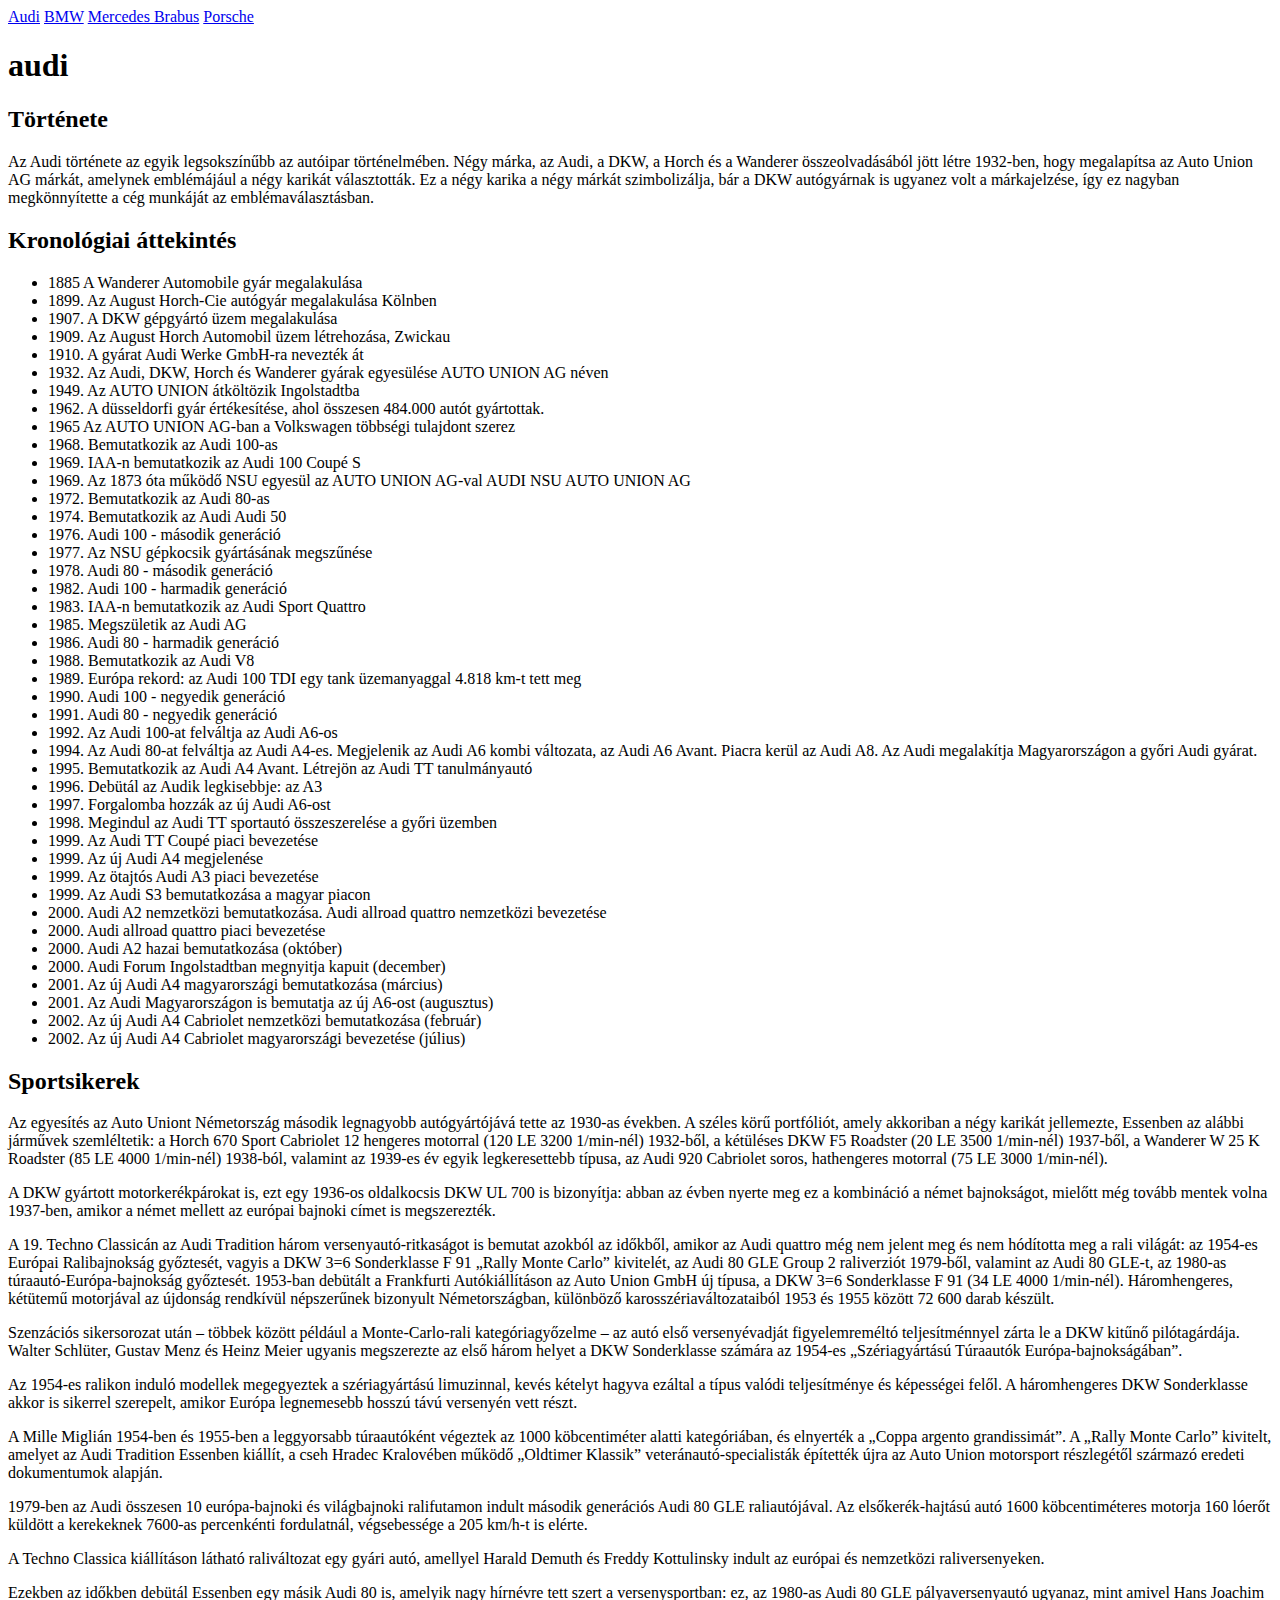
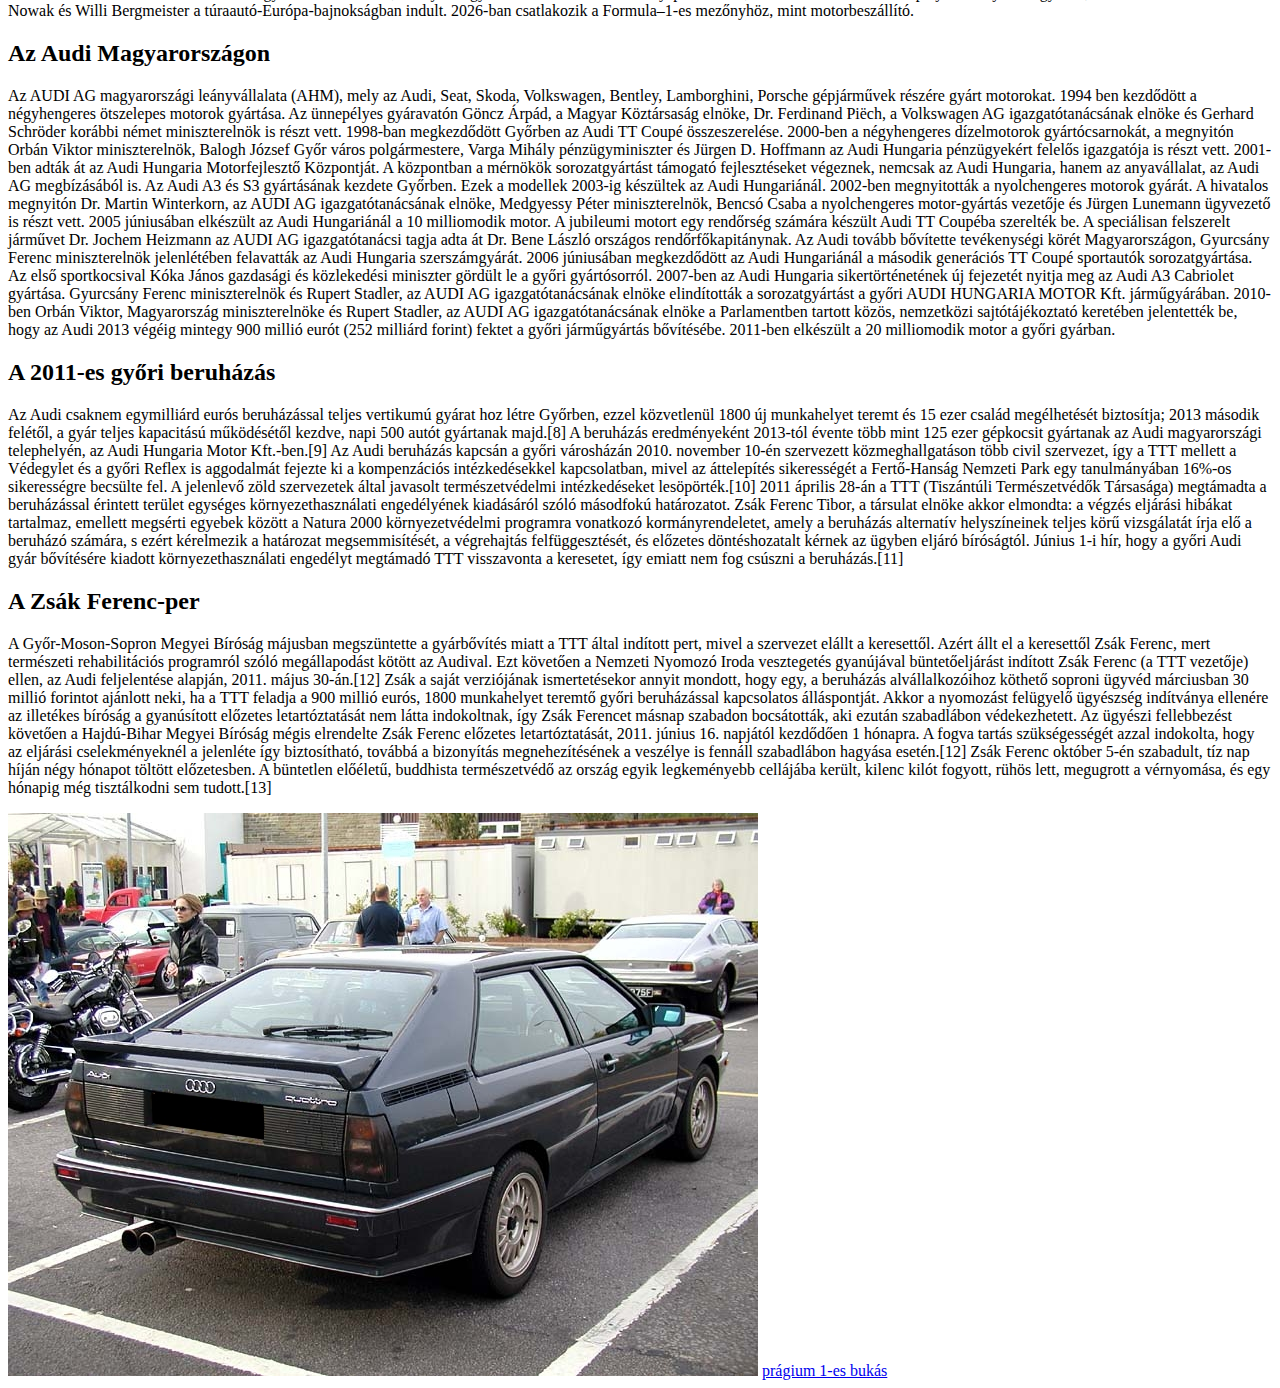
<file: index.html>
<!DOCTYPE html>
<html lang="hu">
  <head>
    <meta name="keywords" content="audi" />
    <meta name="description" content="cigany" />
    <meta charset="UTF-8" />
    <meta name="viewport" content="width=device-width, initial-scale=1.0" />
    <title>Gypsies</title>
  </head>
  <body>
    <a href="index.html" class="button">Audi</a>
    <a href="bmw.html" class="button">BMW</a>
    <a href="mercedes-brabus.html" class="button">Mercedes Brabus</a>
    <a href="porsche.html" class="button">Porsche</a>
    <h1>audi</h1>
    <h2>Története</h2>
    <p>
      Az Audi története az egyik legsokszínűbb az autóipar történelmében. Négy
      márka, az Audi, a DKW, a Horch és a Wanderer összeolvadásából jött létre
      1932-ben, hogy megalapítsa az Auto Union AG márkát, amelynek emblémájául a
      négy karikát választották. Ez a négy karika a négy márkát szimbolizálja,
      bár a DKW autógyárnak is ugyanez volt a márkajelzése, így ez nagyban
      megkönnyítette a cég munkáját az emblémaválasztásban.
    </p>
    <h2>Kronológiai áttekintés</h2>
    <ul>
      <li>1885 A Wanderer Automobile gyár megalakulása</li>
      <li>1899. Az August Horch-Cie autógyár megalakulása Kölnben</li>
      <li>1907. A DKW gépgyártó üzem megalakulása</li>
      <li>1909. Az August Horch Automobil üzem létrehozása, Zwickau</li>
      <li>1910. A gyárat Audi Werke GmbH-ra nevezték át</li>
      <li>
        1932. Az Audi, DKW, Horch és Wanderer gyárak egyesülése AUTO UNION AG
        néven
      </li>
      <li>1949. Az AUTO UNION átköltözik Ingolstadtba</li>
      <li>
        1962. A düsseldorfi gyár értékesítése, ahol összesen 484.000 autót
        gyártottak.
      </li>
      <li>1965 Az AUTO UNION AG-ban a Volkswagen többségi tulajdont szerez</li>
      <li>1968. Bemutatkozik az Audi 100-as</li>
      <li>1969. IAA-n bemutatkozik az Audi 100 Coupé S</li>
      <li>
        1969. Az 1873 óta működő NSU egyesül az AUTO UNION AG-val AUDI NSU AUTO
        UNION AG
      </li>
      <li>1972. Bemutatkozik az Audi 80-as</li>
      <li>1974. Bemutatkozik az Audi Audi 50</li>
      <li>1976. Audi 100 - második generáció</li>
      <li>1977. Az NSU gépkocsik gyártásának megszűnése</li>
      <li>1978. Audi 80 - második generáció</li>
      <li>1982. Audi 100 - harmadik generáció</li>
      <li>1983. IAA-n bemutatkozik az Audi Sport Quattro</li>
      <li>1985. Megszületik az Audi AG</li>
      <li>1986. Audi 80 - harmadik generáció</li>
      <li>1988. Bemutatkozik az Audi V8</li>
      <li>
        1989. Európa rekord: az Audi 100 TDI egy tank üzemanyaggal 4.818 km-t
        tett meg
      </li>
      <li>1990. Audi 100 - negyedik generáció</li>
      <li>1991. Audi 80 - negyedik generáció</li>
      <li>1992. Az Audi 100-at felváltja az Audi A6-os</li>
      <li>
        1994. Az Audi 80-at felváltja az Audi A4-es. Megjelenik az Audi A6 kombi
        változata, az Audi A6 Avant. Piacra kerül az Audi A8. Az Audi
        megalakítja Magyarországon a győri Audi gyárat.
      </li>
      <li>
        1995. Bemutatkozik az Audi A4 Avant. Létrejön az Audi TT tanulmányautó
      </li>
      <li>1996. Debütál az Audik legkisebbje: az A3</li>
      <li>1997. Forgalomba hozzák az új Audi A6-ost</li>
      <li>
        1998. Megindul az Audi TT sportautó összeszerelése a győri üzemben
      </li>
      <li>1999. Az Audi TT Coupé piaci bevezetése</li>
      <li>1999. Az új Audi A4 megjelenése</li>
      <li>1999. Az ötajtós Audi A3 piaci bevezetése</li>
      <li>1999. Az Audi S3 bemutatkozása a magyar piacon</li>
      <li>
        2000. Audi A2 nemzetközi bemutatkozása. Audi allroad quattro nemzetközi
        bevezetése
      </li>
      <li>2000. Audi allroad quattro piaci bevezetése</li>
      <li>2000. Audi A2 hazai bemutatkozása (október)</li>
      <li>2000. Audi Forum Ingolstadtban megnyitja kapuit (december)</li>
      <li>2001. Az új Audi A4 magyarországi bemutatkozása (március)</li>
      <li>
        2001. Az Audi Magyarországon is bemutatja az új A6-ost (augusztus)
      </li>
      <li>2002. Az új Audi A4 Cabriolet nemzetközi bemutatkozása (február)</li>
      <li>2002. Az új Audi A4 Cabriolet magyarországi bevezetése (július)</li>
    </ul>
    <h2>Sportsikerek</h2>
    <p>
      Az egyesítés az Auto Uniont Németország második legnagyobb autógyártójává
      tette az 1930-as években. A széles körű portfóliót, amely akkoriban a négy
      karikát jellemezte, Essenben az alábbi járművek szemléltetik: a Horch 670
      Sport Cabriolet 12 hengeres motorral (120 LE 3200 1/min-nél) 1932-ből, a
      kétüléses DKW F5 Roadster (20 LE 3500 1/min-nél) 1937-ből, a Wanderer W 25
      K Roadster (85 LE 4000 1/min-nél) 1938-ból, valamint az 1939-es év egyik
      legkeresettebb típusa, az Audi 920 Cabriolet soros, hathengeres motorral
      (75 LE 3000 1/min-nél).
    </p>
    <p>
      A DKW gyártott motorkerékpárokat is, ezt egy 1936-os oldalkocsis DKW UL
      700 is bizonyítja: abban az évben nyerte meg ez a kombináció a német
      bajnokságot, mielőtt még tovább mentek volna 1937-ben, amikor a német
      mellett az európai bajnoki címet is megszerezték.
    </p>
    <p>
      A 19. Techno Classicán az Audi Tradition három versenyautó-ritkaságot is
      bemutat azokból az időkből, amikor az Audi quattro még nem jelent meg és
      nem hódította meg a rali világát: az 1954-es Európai Ralibajnokság
      győztesét, vagyis a DKW 3=6 Sonderklasse F 91 „Rally Monte Carlo”
      kivitelét, az Audi 80 GLE Group 2 raliverziót 1979-ből, valamint az Audi
      80 GLE-t, az 1980-as túraautó-Európa-bajnokság győztesét. 1953-ban
      debütált a Frankfurti Autókiállításon az Auto Union GmbH új típusa, a DKW
      3=6 Sonderklasse F 91 (34 LE 4000 1/min-nél). Háromhengeres, kétütemű
      motorjával az újdonság rendkívül népszerűnek bizonyult Németországban,
      különböző karosszériaváltozataiból 1953 és 1955 között 72 600 darab
      készült.
    </p>
    <p>
      Szenzációs sikersorozat után – többek között például a Monte-Carlo-rali
      kategóriagyőzelme – az autó első versenyévadját figyelemreméltó
      teljesítménnyel zárta le a DKW kitűnő pilótagárdája. Walter Schlüter,
      Gustav Menz és Heinz Meier ugyanis megszerezte az első három helyet a DKW
      Sonderklasse számára az 1954-es „Szériagyártású Túraautók
      Európa-bajnokságában”.
    </p>
    <p>
      Az 1954-es ralikon induló modellek megegyeztek a szériagyártású
      limuzinnal, kevés kételyt hagyva ezáltal a típus valódi teljesítménye és
      képességei felől. A háromhengeres DKW Sonderklasse akkor is sikerrel
      szerepelt, amikor Európa legnemesebb hosszú távú versenyén vett részt.
    </p>
    <p>
      A Mille Miglián 1954-ben és 1955-ben a leggyorsabb túraautóként végeztek
      az 1000 köbcentiméter alatti kategóriában, és elnyerték a „Coppa argento
      grandissimát”. A „Rally Monte Carlo” kivitelt, amelyet az Audi Tradition
      Essenben kiállít, a cseh Hradec Kralovében működő „Oldtimer Klassik”
      veteránautó-specialisták építették újra az Auto Union motorsport
      részlegétől származó eredeti dokumentumok alapján.
    </p>
    <p>
      1979-ben az Audi összesen 10 európa-bajnoki és világbajnoki ralifutamon
      indult második generációs Audi 80 GLE raliautójával. Az elsőkerék-hajtású
      autó 1600 köbcentiméteres motorja 160 lóerőt küldött a kerekeknek 7600-as
      percenkénti fordulatnál, végsebessége a 205 km/h-t is elérte.
    </p>
    <p>
      A Techno Classica kiállításon látható raliváltozat egy gyári autó,
      amellyel Harald Demuth és Freddy Kottulinsky indult az európai és
      nemzetközi raliversenyeken.
    </p>
    <p>
      Ezekben az időkben debütál Essenben egy másik Audi 80 is, amelyik nagy
      hírnévre tett szert a versenysportban: ez, az 1980-as Audi 80 GLE
      pályaversenyautó ugyanaz, mint amivel Hans Joachim Nowak és Willi
      Bergmeister a túraautó-Európa-bajnokságban indult. 2026-ban csatlakozik a
      Formula–1-es mezőnyhöz, mint motorbeszállító.
    </p>
    <h2>Az Audi Magyarországon</h2>
    <p>
      Az AUDI AG magyarországi leányvállalata (AHM), mely az Audi, Seat, Skoda,
      Volkswagen, Bentley, Lamborghini, Porsche gépjárművek részére gyárt
      motorokat. 1994 ben kezdődött a négyhengeres ötszelepes motorok gyártása.
      Az ünnepélyes gyáravatón Göncz Árpád, a Magyar Köztársaság elnöke, Dr.
      Ferdinand Piëch, a Volkswagen AG igazgatótanácsának elnöke és Gerhard
      Schröder korábbi német miniszterelnök is részt vett. 1998-ban megkezdődött
      Győrben az Audi TT Coupé összeszerelése. 2000-ben a négyhengeres
      dízelmotorok gyártócsarnokát, a megnyitón Orbán Viktor miniszterelnök,
      Balogh József Győr város polgármestere, Varga Mihály pénzügyminiszter és
      Jürgen D. Hoffmann az Audi Hungaria pénzügyekért felelős igazgatója is
      részt vett. 2001-ben adták át az Audi Hungaria Motorfejlesztő Központját.
      A központban a mérnökök sorozatgyártást támogató fejlesztéseket végeznek,
      nemcsak az Audi Hungaria, hanem az anyavállalat, az Audi AG megbízásából
      is. Az Audi A3 és S3 gyártásának kezdete Győrben. Ezek a modellek 2003-ig
      készültek az Audi Hungariánál. 2002-ben megnyitották a nyolchengeres
      motorok gyárát. A hivatalos megnyitón Dr. Martin Winterkorn, az AUDI AG
      igazgatótanácsának elnöke, Medgyessy Péter miniszterelnök, Bencsó Csaba a
      nyolchengeres motor-gyártás vezetője és Jürgen Lunemann ügyvezető is részt
      vett. 2005 júniusában elkészült az Audi Hungariánál a 10 milliomodik
      motor. A jubileumi motort egy rendőrség számára készült Audi TT Coupéba
      szerelték be. A speciálisan felszerelt járművet Dr. Jochem Heizmann az
      AUDI AG igazgatótanácsi tagja adta át Dr. Bene László országos
      rendőrfőkapitánynak. Az Audi tovább bővítette tevékenységi körét
      Magyarországon, Gyurcsány Ferenc miniszterelnök jelenlétében felavatták az
      Audi Hungaria szerszámgyárát. 2006 júniusában megkezdődött az Audi
      Hungariánál a második generációs TT Coupé sportautók sorozatgyártása. Az
      első sportkocsival Kóka János gazdasági és közlekedési miniszter gördült
      le a győri gyártósorról. 2007-ben az Audi Hungaria sikertörténetének új
      fejezetét nyitja meg az Audi A3 Cabriolet gyártása. Gyurcsány Ferenc
      miniszterelnök és Rupert Stadler, az AUDI AG igazgatótanácsának elnöke
      elindították a sorozatgyártást a győri AUDI HUNGARIA MOTOR Kft.
      járműgyárában. 2010-ben Orbán Viktor, Magyarország miniszterelnöke és
      Rupert Stadler, az AUDI AG igazgatótanácsának elnöke a Parlamentben
      tartott közös, nemzetközi sajtótájékoztató keretében jelentették be, hogy
      az Audi 2013 végéig mintegy 900 millió eurót (252 milliárd forint) fektet
      a győri járműgyártás bővítésébe. 2011-ben elkészült a 20 milliomodik motor
      a győri gyárban.
    </p>
    <h2>A 2011-es győri beruházás</h2>
    <p>
      Az Audi csaknem egymilliárd eurós beruházással teljes vertikumú gyárat hoz
      létre Győrben, ezzel közvetlenül 1800 új munkahelyet teremt és 15 ezer
      család megélhetését biztosítja; 2013 második felétől, a gyár teljes
      kapacitású működésétől kezdve, napi 500 autót gyártanak majd.[8] A
      beruházás eredményeként 2013-tól évente több mint 125 ezer gépkocsit
      gyártanak az Audi magyarországi telephelyén, az Audi Hungaria Motor
      Kft.-ben.[9] Az Audi beruházás kapcsán a győri városházán 2010. november
      10-én szervezett közmeghallgatáson több civil szervezet, így a TTT mellett
      a Védegylet és a győri Reflex is aggodalmát fejezte ki a kompenzációs
      intézkedésekkel kapcsolatban, mivel az áttelepítés sikerességét a
      Fertő-Hanság Nemzeti Park egy tanulmányában 16%-os sikerességre becsülte
      fel. A jelenlevő zöld szervezetek által javasolt természetvédelmi
      intézkedéseket lesöpörték.[10] 2011 április 28-án a TTT (Tiszántúli
      Természetvédők Társasága) megtámadta a beruházással érintett terület
      egységes környezethasználati engedélyének kiadásáról szóló másodfokú
      határozatot. Zsák Ferenc Tibor, a társulat elnöke akkor elmondta: a végzés
      eljárási hibákat tartalmaz, emellett megsérti egyebek között a Natura 2000
      környezetvédelmi programra vonatkozó kormányrendeletet, amely a beruházás
      alternatív helyszíneinek teljes körű vizsgálatát írja elő a beruházó
      számára, s ezért kérelmezik a határozat megsemmisítését, a végrehajtás
      felfüggesztését, és előzetes döntéshozatalt kérnek az ügyben eljáró
      bíróságtól. Június 1-i hír, hogy a győri Audi gyár bővítésére kiadott
      környezethasználati engedélyt megtámadó TTT visszavonta a keresetet, így
      emiatt nem fog csúszni a beruházás.[11]
    </p>
    <h2>A Zsák Ferenc-per</h2>
    <p>
      A Győr-Moson-Sopron Megyei Bíróság májusban megszüntette a gyárbővítés
      miatt a TTT által indított pert, mivel a szervezet elállt a keresettől.
      Azért állt el a keresettől Zsák Ferenc, mert természeti rehabilitációs
      programról szóló megállapodást kötött az Audival. Ezt követően a Nemzeti
      Nyomozó Iroda vesztegetés gyanújával büntetőeljárást indított Zsák Ferenc
      (a TTT vezetője) ellen, az Audi feljelentése alapján, 2011. május
      30-án.[12] Zsák a saját verziójának ismertetésekor annyit mondott, hogy
      egy, a beruházás alvállalkozóihoz köthető soproni ügyvéd márciusban 30
      millió forintot ajánlott neki, ha a TTT feladja a 900 millió eurós, 1800
      munkahelyet teremtő győri beruházással kapcsolatos álláspontját. Akkor a
      nyomozást felügyelő ügyészség indítványa ellenére az illetékes bíróság a
      gyanúsított előzetes letartóztatását nem látta indokoltnak, így Zsák
      Ferencet másnap szabadon bocsátották, aki ezután szabadlábon
      védekezhetett. Az ügyészi fellebbezést követően a Hajdú-Bihar Megyei
      Bíróság mégis elrendelte Zsák Ferenc előzetes letartóztatását, 2011.
      június 16. napjától kezdődően 1 hónapra. A fogva tartás szükségességét
      azzal indokolta, hogy az eljárási cselekményeknél a jelenléte így
      biztosítható, továbbá a bizonyítás megnehezítésének a veszélye is fennáll
      szabadlábon hagyása esetén.[12] Zsák Ferenc október 5-én szabadult, tíz
      nap híján négy hónapot töltött előzetesben. A büntetlen előéletű,
      buddhista természetvédő az ország egyik legkeményebb cellájába került,
      kilenc kilót fogyott, rühös lett, megugrott a vérnyomása, és egy hónapig
      még tisztálkodni sem tudott.[13]
    </p>
    <img src="kepek/Audi_quattro.jpg" alt="Audi quattro" />
    <a href="https://hu.wikipedia.org/wiki/Audi_AG">prágium 1-es bukás</a>
  </body>
</html>
</file>
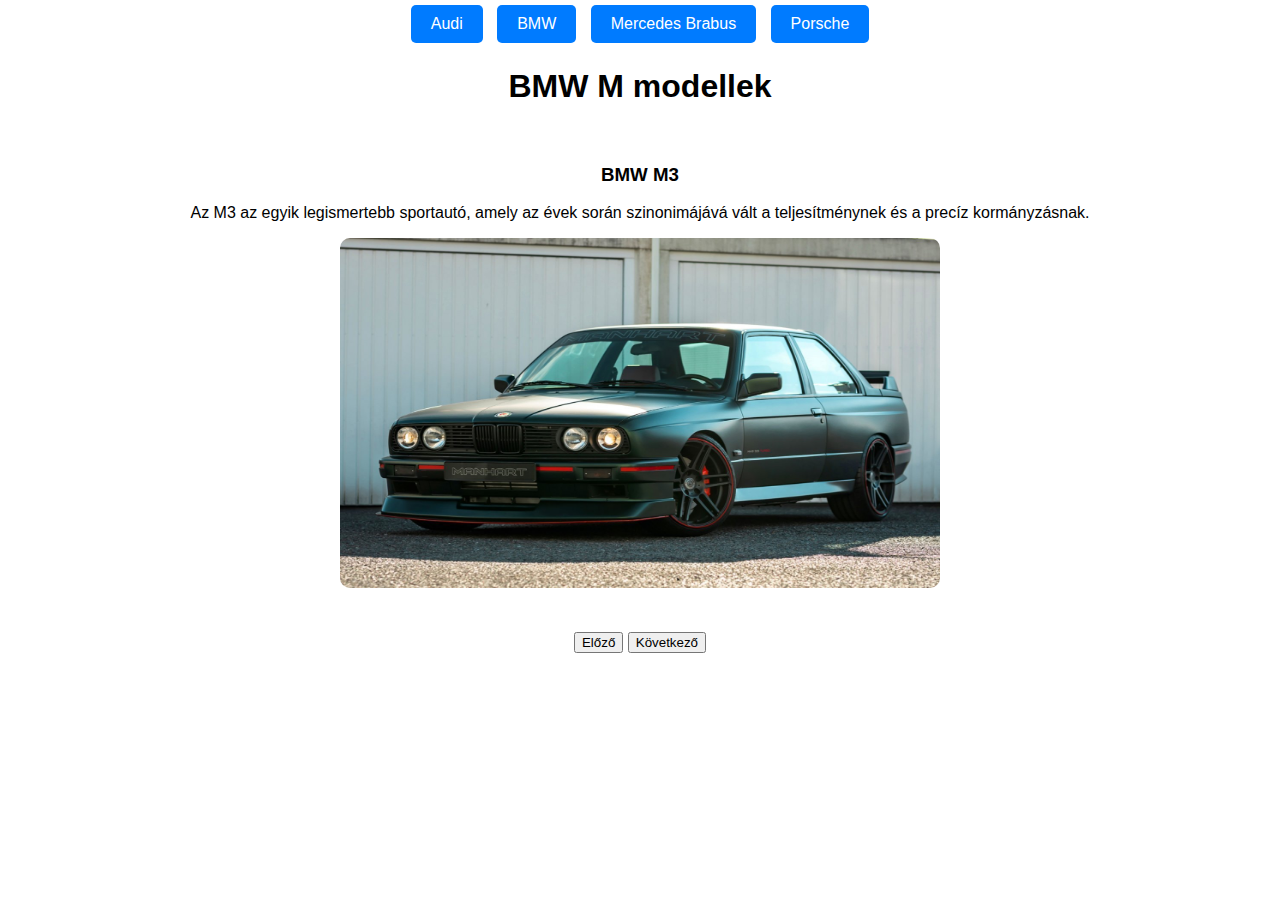
<file: bmw.html>
<!DOCTYPE html>
<html lang="hu">
  <head>
    <meta charset="UTF-8" />
    <meta name="viewport" content="width=device-width, initial-scale=1.0" />
    <meta name="keywords" content="Gipsies, BMW" />
    <meta name="description" content="Gipsies, BMW" />
    <link rel="stylesheet" href="bmw.mercedes.css">
    <title>Gipsies</title>
  </head>
<body>
    <a href="index.html" class="button">Audi</a>
    <a href="bmw.html" class="button">BMW</a>
    <a href="mercedes-brabus.html" class="button">Mercedes Brabus</a>
    <a href="porsche.html" class="button">Porsche</a>
    
 
    <h1>BMW M modellek</h1>

    <div class="carousel-container">
        <div class="carousel" id="carousel">
            <div class="carousel-item">
                <h3>BMW M3</h3>
                <p>Az M3 az egyik legismertebb sportautó, amely az évek során szinonimájává vált a teljesítménynek és a precíz kormányzásnak.</p>
                <img src="kepek/m3.jpg" alt="BMW M3" height="350px" width="600px">
            </div>
            <div class="carousel-item">
                <h3>BMW M4</h3>
                <p>Az M4 a 4-es sorozat sportos kupé változata, amely lélegzetelállító dizájnjával és lenyűgöző teljesítményével hódít.</p>
                <img src="kepek/m4.jpg" alt="BMW M4" height="350px" width="600px">
            </div>
            <div class="carousel-item">
                <h3>BMW M5</h3>
                <p>Az M5 egy nagy teljesítményű luxuslimuzin, amely ötvözi a prémium kényelmet a motorsport teljesítménnyel.</p>
                <img src="kepek/m5.jpg" alt="BMW M5" height="350px" width="600px">
            </div>
        </div>
    </div>

    <div class="buttons">
        <button onclick="prevSlide()">Előző</button>
        <button onclick="nextSlide()">Következő</button>
    </div>

    <script>
        let currentIndex = 0;

        function showSlide(index) {
            const carousel = document.getElementById('carousel');
            const totalSlides = document.querySelectorAll('.carousel-item').length;

            if (index >= totalSlides) {
                currentIndex = 0;
            } else if (index < 0) {
                currentIndex = totalSlides - 1;
            } else {
                currentIndex = index;
            }

            const offset = -currentIndex * 100;
            carousel.style.transform = `translateX(${offset}%)`;
        }

        function prevSlide() {
            showSlide(currentIndex - 1);
        }

        function nextSlide() {
            showSlide(currentIndex + 1);
        }
    </script>

</body>
</html>

</body>
</html>
</file>
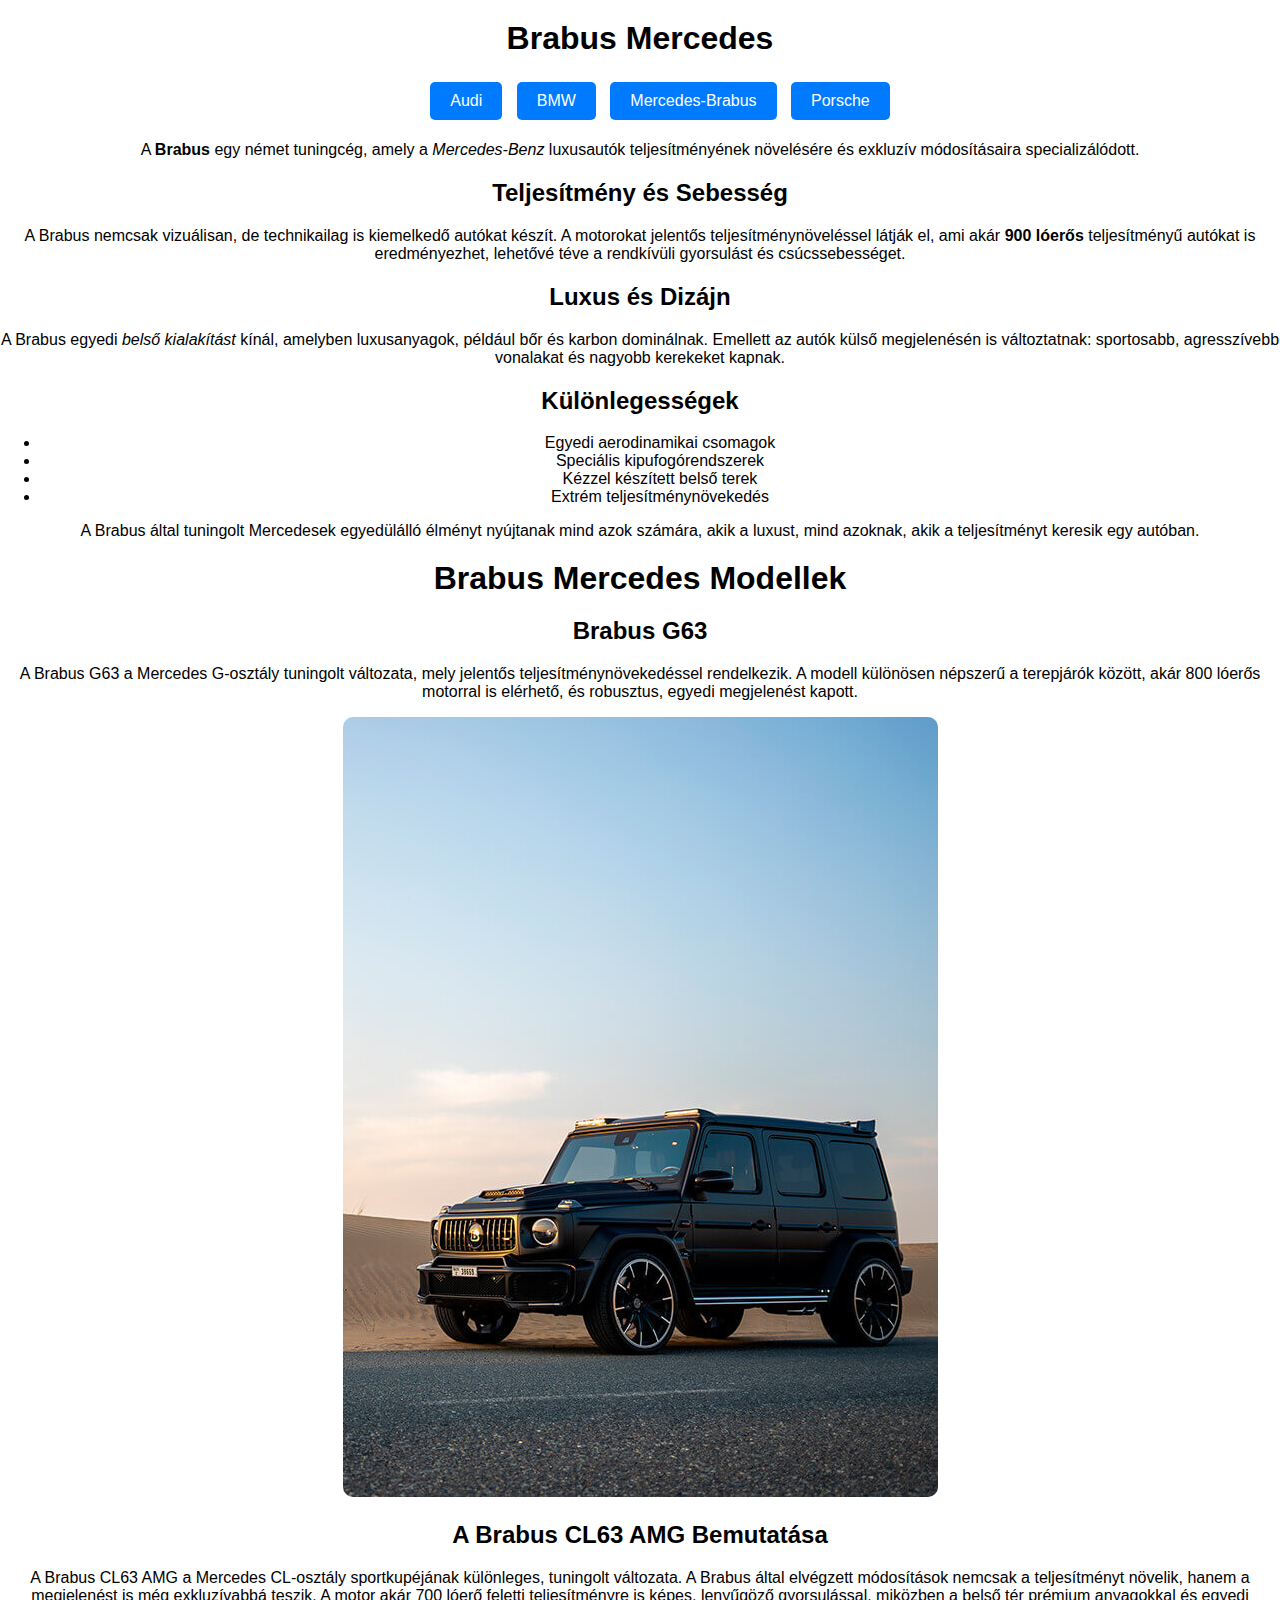
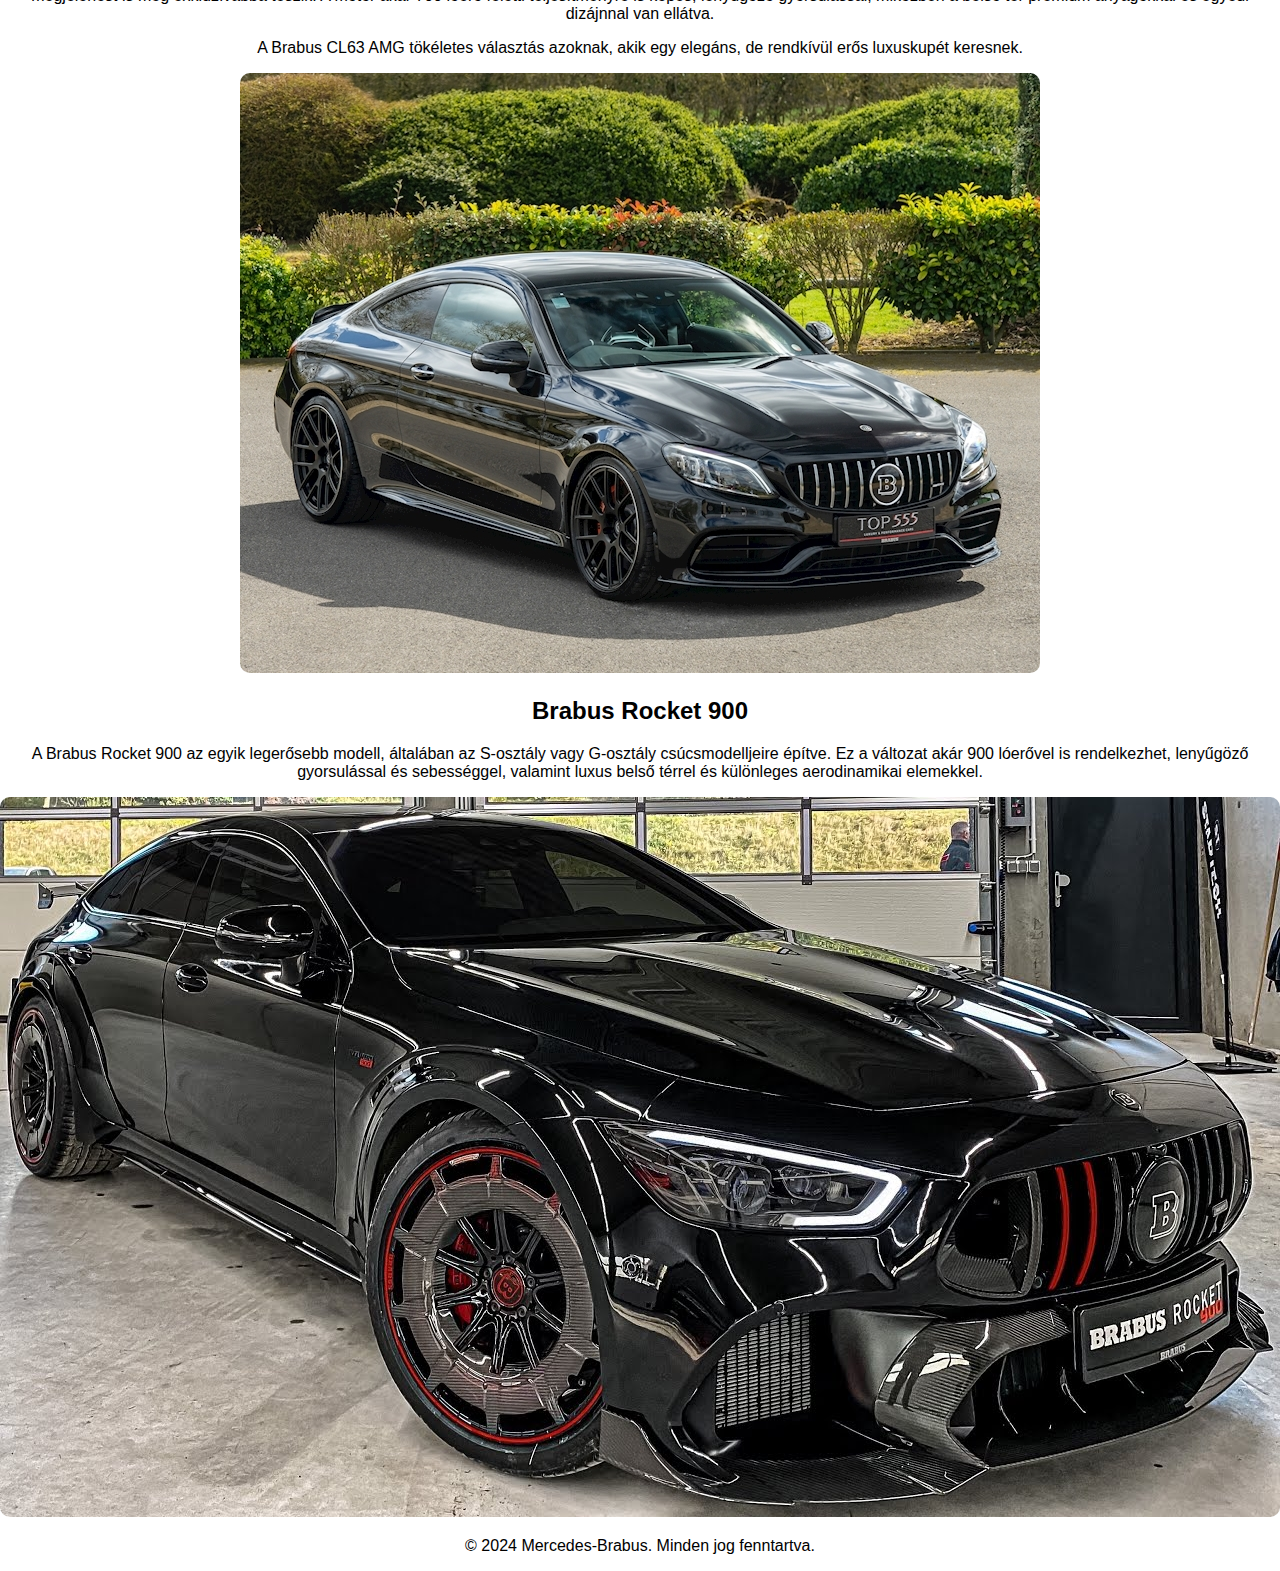
<file: mercedes-brabus.html>
<!DOCTYPE html>
<html lang="hu">
  <head>
    <meta charset="UTF-8" />
    <meta name="viewport" content="width=device-width, initial-scale=1.0" />
    <meta name="keywords" content="Brabus-Mercedes" />
    <meta name="description" content="Brabus-Mercedes" />
    <link rel="stylesheet" href="bmw.mercedes.css" />
    <title>Gipsies</title>
  </head>
  <body>
    <main>
    <header>
      <h1>Brabus Mercedes</h1>
    </header>
    <nav>
      <ul>
        <a href="index.html" class="button">Audi</a>
        <a href="bmw.html" class="button">BMW</a>
        <a href="mercedes-brabus.html" class="button">Mercedes-Brabus</a>
        <a href="porsche.html" class="button">Porsche</a>
      </ul>
    </nav>
    <article>
    <p>
      A <strong>Brabus</strong> egy német tuningcég, amely a
      <em>Mercedes-Benz</em> luxusautók teljesítményének növelésére és exkluzív
      módosításaira specializálódott.
    </p>

    <h2>Teljesítmény és Sebesség</h2>
    <p>
      A Brabus nemcsak vizuálisan, de technikailag is kiemelkedő autókat készít.
      A motorokat jelentős teljesítménynöveléssel látják el, ami akár
      <strong>900 lóerős</strong> teljesítményű autókat is eredményezhet,
      lehetővé téve a rendkívüli gyorsulást és csúcssebességet.
    </p>

    <h2>Luxus és Dizájn</h2>
    <p>
      A Brabus egyedi <em>belső kialakítást</em> kínál, amelyben luxusanyagok,
      például bőr és karbon dominálnak. Emellett az autók külső megjelenésén is
      változtatnak: sportosabb, agresszívebb vonalakat és nagyobb kerekeket
      kapnak.
    </p>

    <h2>Különlegességek</h2>
    <ul>
      <li>Egyedi aerodinamikai csomagok</li>
      <li>Speciális kipufogórendszerek</li>
      <li>Kézzel készített belső terek</li>
      <li>Extrém teljesítménynövekedés</li>
    </ul>

    <p>
      A Brabus által tuningolt Mercedesek egyedülálló élményt nyújtanak mind
      azok számára, akik a luxust, mind azoknak, akik a teljesítményt keresik
      egy autóban.
    </p>

    <h1>Brabus Mercedes Modellek</h1>

    <h2>Brabus G63</h2>
    <p>
      A Brabus G63 a Mercedes G-osztály tuningolt változata, mely jelentős
      teljesítménynövekedéssel rendelkezik. A modell különösen népszerű a
      terepjárók között, akár 800 lóerős motorral is elérhető, és robusztus,
      egyedi megjelenést kapott.
    </p>
    <img
      src="kepek/mobile-header-mercedes-g-800-brabus-black (1).jpg"
      alt="Brabus g63"
    />

    <h2>A Brabus CL63 AMG Bemutatása</h2>

    <p>
      A Brabus CL63 AMG a Mercedes CL-osztály sportkupéjának különleges,
      tuningolt változata. A Brabus által elvégzett módosítások nemcsak a
      teljesítményt növelik, hanem a megjelenést is még exkluzívabbá teszik. A
      motor akár 700 lóerő feletti teljesítményre is képes, lenyűgöző
      gyorsulással, miközben a belső tér prémium anyagokkal és egyedi dizájnnal
      van ellátva.
    </p>
    <p>
      A Brabus CL63 AMG tökéletes választás azoknak, akik egy elegáns, de
      rendkívül erős luxuskupét keresnek.
    </p>
    <img src="kepek/IMG_33578-medium.jpg" alt="Brabus cl63 amg" />

    <h2>Brabus Rocket 900</h2>
    <p>
      A Brabus Rocket 900 az egyik legerősebb modell, általában az S-osztály
      vagy G-osztály csúcsmodelljeire építve. Ez a változat akár 900 lóerővel is
      rendelkezhet, lenyűgöző gyorsulással és sebességgel, valamint luxus belső
      térrel és különleges aerodinamikai elemekkel.
    </p>
    <img src="kepek/maxresdefault.jpg" alt="Brabus Rocket 900" />
    </article>
    <footer>
      <p>&copy; 2024 Mercedes-Brabus. Minden jog fenntartva.</p>
    </footer>
    </main>
  </body>
</html>
</file>
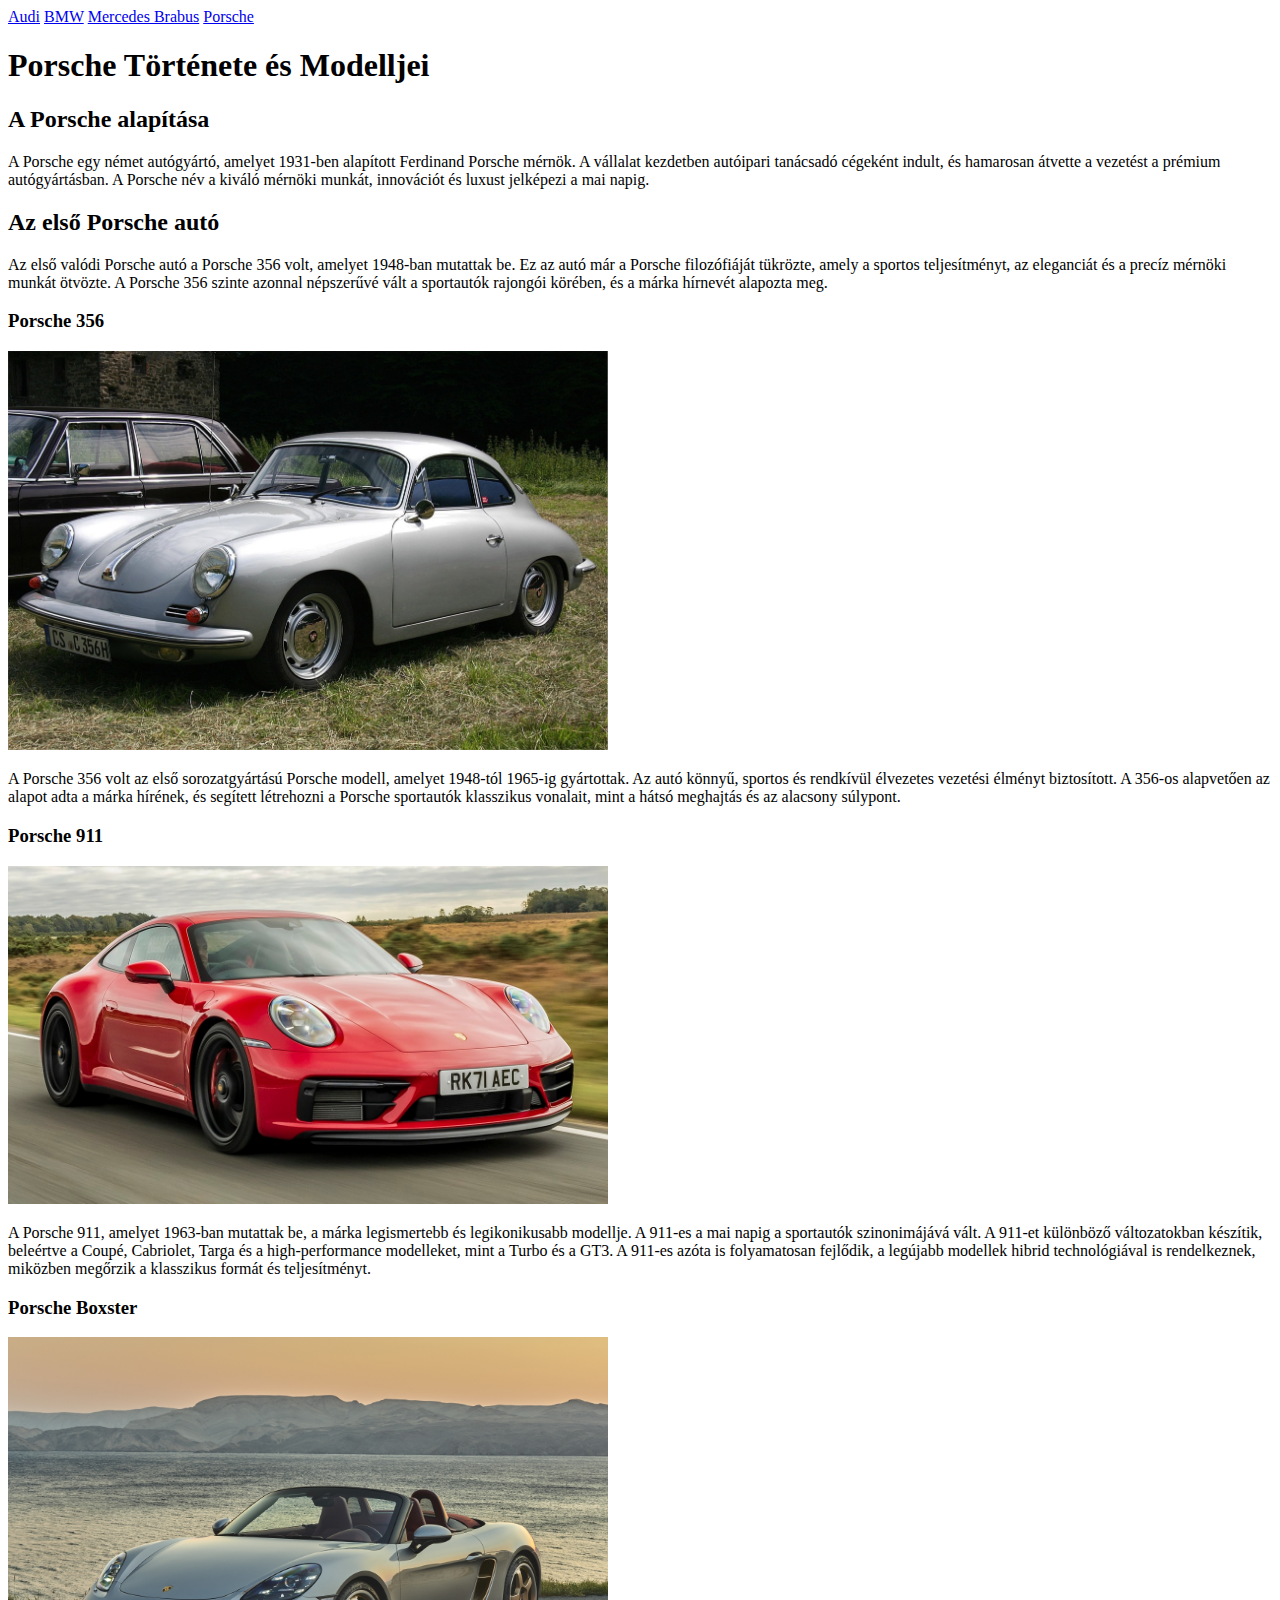
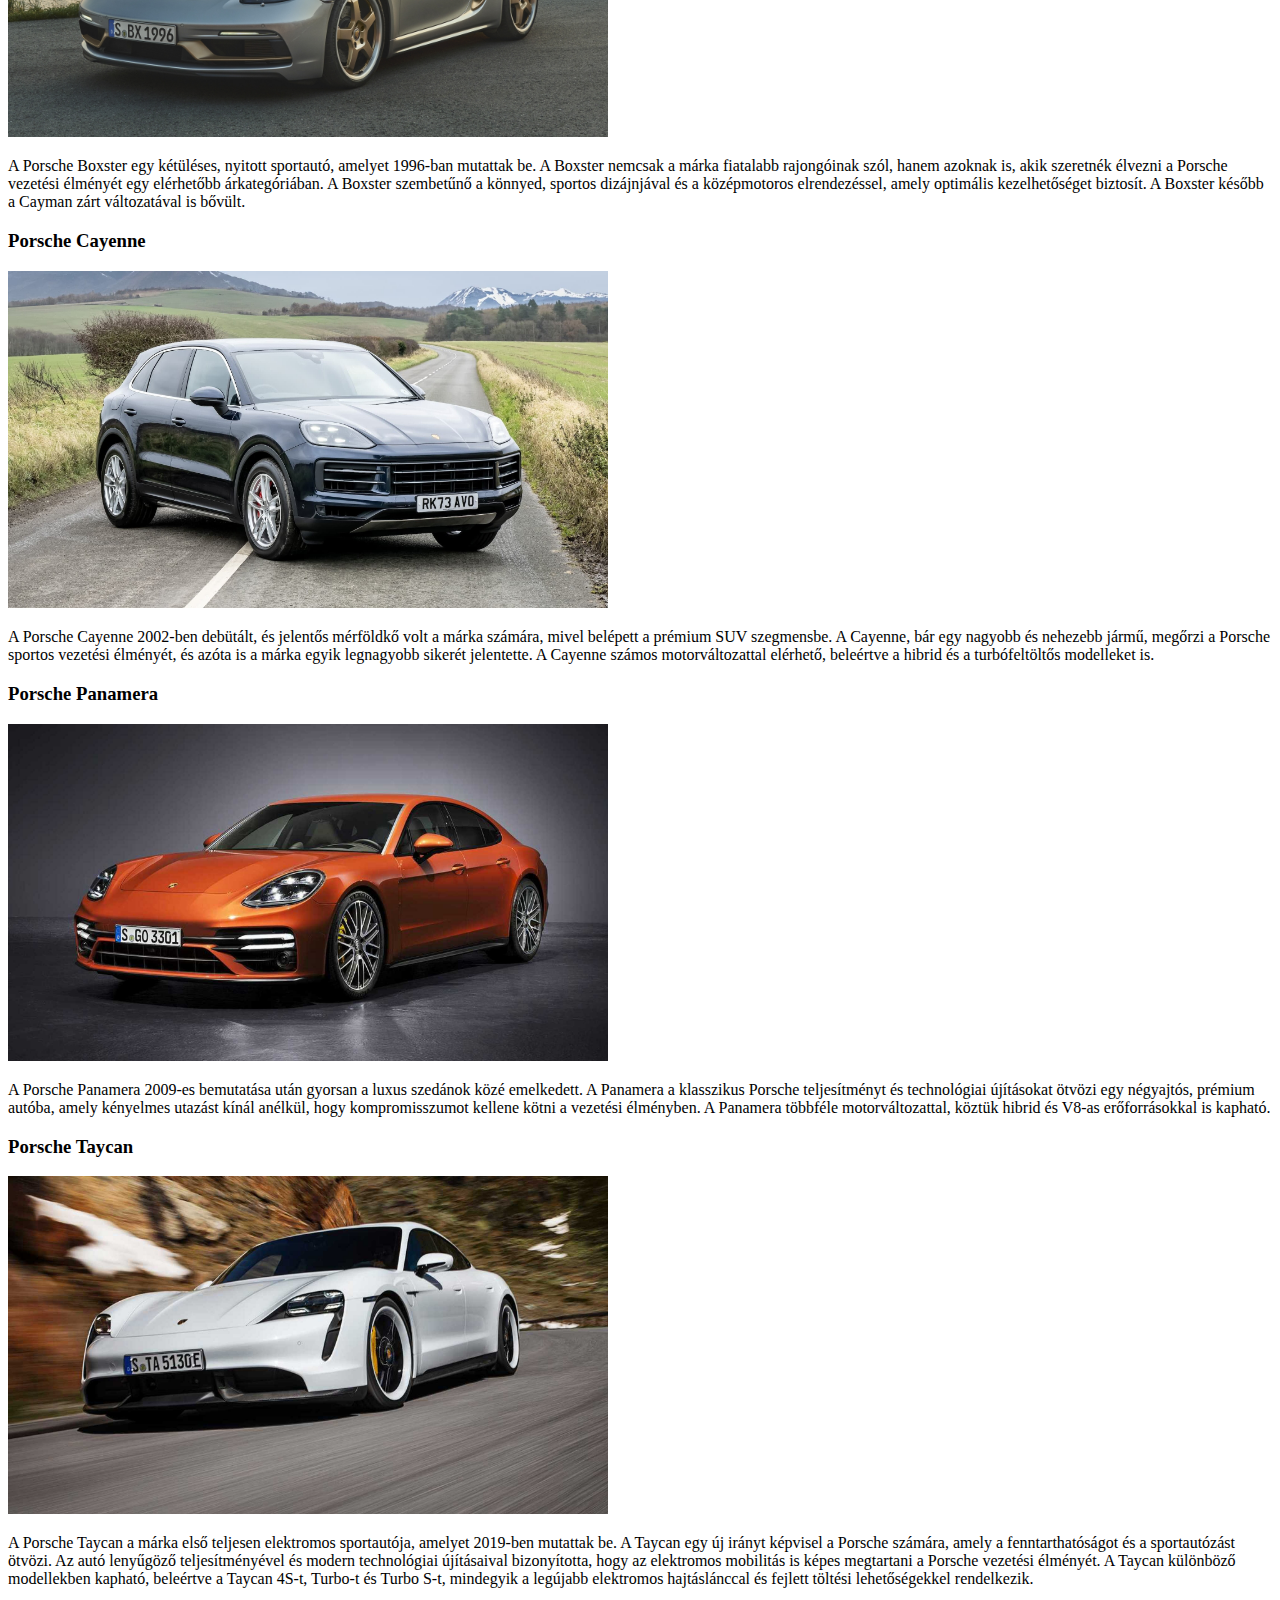
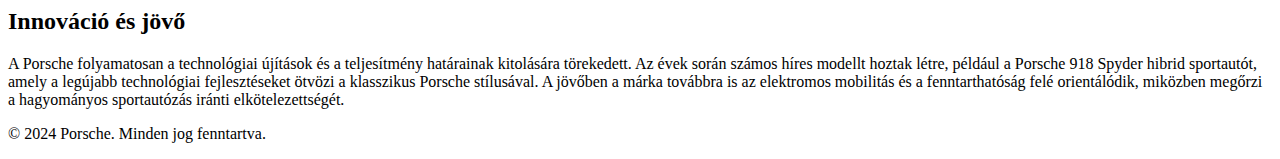
<file: porsche.html>
<!Doctype html>
<html lang="hu">
<head>
        <meta charset="UTF-8">
        <meta name="description" content="Porsche">
        <meta name="keywords" content="">
        <meta name="author" content="Janovics Zsombor">
        <meta name="viewport" content="width=device-width, initial-scale=1.0">
        <title>Gypsies</title>
  </head>
  <body>
      <a href="index.html" class="button">Audi</a>
      <a href="bmw.html" class="button">BMW</a>
      <a href="mercedes-brabus.html" class="button">Mercedes Brabus</a>
      <a href="porsche.html" class="button">Porsche</a>
        <h1>Porsche Története és Modelljei</h1>
    
        <h2>A Porsche alapítása</h2>
        <p>A Porsche egy német autógyártó, amelyet 1931-ben alapított Ferdinand Porsche mérnök. A vállalat kezdetben autóipari tanácsadó cégeként indult, és hamarosan átvette a vezetést a prémium autógyártásban. A Porsche név a kiváló mérnöki munkát, innovációt és luxust jelképezi a mai napig.</p>
        
        <h2>Az első Porsche autó</h2>
        <p>Az első valódi Porsche autó a Porsche 356 volt, amelyet 1948-ban mutattak be. Ez az autó már a Porsche filozófiáját tükrözte, amely a sportos teljesítményt, az eleganciát és a precíz mérnöki munkát ötvözte. A Porsche 356 szinte azonnal népszerűvé vált a sportautók rajongói körében, és a márka hírnevét alapozta meg.</p>
        
        <h3>Porsche 356</h3>
        <img src="kepek/Porsche 356.jpg" alt="Porsche 356" width="600">
        <p>A Porsche 356 volt az első sorozatgyártású Porsche modell, amelyet 1948-tól 1965-ig gyártottak. Az autó könnyű, sportos és rendkívül élvezetes vezetési élményt biztosított. A 356-os alapvetően az alapot adta a márka hírének, és segített létrehozni a Porsche sportautók klasszikus vonalait, mint a hátsó meghajtás és az alacsony súlypont.</p>

        <h3>Porsche 911</h3>
        <img src="kepek/Porsche 911.jpg" alt="Porsche 911" width="600">
        <p>A Porsche 911, amelyet 1963-ban mutattak be, a márka legismertebb és legikonikusabb modellje. A 911-es a mai napig a sportautók szinonimájává vált. A 911-et különböző változatokban készítik, beleértve a Coupé, Cabriolet, Targa és a high-performance modelleket, mint a Turbo és a GT3. A 911-es azóta is folyamatosan fejlődik, a legújabb modellek hibrid technológiával is rendelkeznek, miközben megőrzik a klasszikus formát és teljesítményt.</p>

        <h3>Porsche Boxster</h3>
        <img src="kepek/Porsche Boxster.jpg" alt="Porsche Boxster" width="600">
        <p>A Porsche Boxster egy kétüléses, nyitott sportautó, amelyet 1996-ban mutattak be. A Boxster nemcsak a márka fiatalabb rajongóinak szól, hanem azoknak is, akik szeretnék élvezni a Porsche vezetési élményét egy elérhetőbb árkategóriában. A Boxster szembetűnő a könnyed, sportos dizájnjával és a középmotoros elrendezéssel, amely optimális kezelhetőséget biztosít. A Boxster később a Cayman zárt változatával is bővült.</p>

        <h3>Porsche Cayenne</h3>
        <img src="kepek/Cayenne.jpeg" alt="Porsche Cayenne" width="600">
        <p>A Porsche Cayenne 2002-ben debütált, és jelentős mérföldkő volt a márka számára, mivel belépett a prémium SUV szegmensbe. A Cayenne, bár egy nagyobb és nehezebb jármű, megőrzi a Porsche sportos vezetési élményét, és azóta is a márka egyik legnagyobb sikerét jelentette. A Cayenne számos motorváltozattal elérhető, beleértve a hibrid és a turbófeltöltős modelleket is.</p>

        <h3>Porsche Panamera</h3>
        <img src="kepek/Panamera.jpg" alt="Porsche Panamera" width="600">
        <p>A Porsche Panamera 2009-es bemutatása után gyorsan a luxus szedánok közé emelkedett. A Panamera a klasszikus Porsche teljesítményt és technológiai újításokat ötvözi egy négyajtós, prémium autóba, amely kényelmes utazást kínál anélkül, hogy kompromisszumot kellene kötni a vezetési élményben. A Panamera többféle motorváltozattal, köztük hibrid és V8-as erőforrásokkal is kapható.</p>

        <h3>Porsche Taycan</h3>
        <img src="kepek/Taycan.jpg" alt="Porsche Taycan" width="600">
        <p>A Porsche Taycan a márka első teljesen elektromos sportautója, amelyet 2019-ben mutattak be. A Taycan egy új irányt képvisel a Porsche számára, amely a fenntarthatóságot és a sportautózást ötvözi. Az autó lenyűgöző teljesítményével és modern technológiai újításaival bizonyította, hogy az elektromos mobilitás is képes megtartani a Porsche vezetési élményét. A Taycan különböző modellekben kapható, beleértve a Taycan 4S-t, Turbo-t és Turbo S-t, mindegyik a legújabb elektromos hajtáslánccal és fejlett töltési lehetőségekkel rendelkezik.</p>

        <h2>Innováció és jövő</h2>
        <p>A Porsche folyamatosan a technológiai újítások és a teljesítmény határainak kitolására törekedett. Az évek során számos híres modellt hoztak létre, például a Porsche 918 Spyder hibrid sportautót, amely a legújabb technológiai fejlesztéseket ötvözi a klasszikus Porsche stílusával. A jövőben a márka továbbra is az elektromos mobilitás és a fenntarthatóság felé orientálódik, miközben megőrzi a hagyományos sportautózás iránti elkötelezettségét.</p>

        <p>&copy; 2024 Porsche. Minden jog fenntartva.</p>
</body>
</html>
</file>
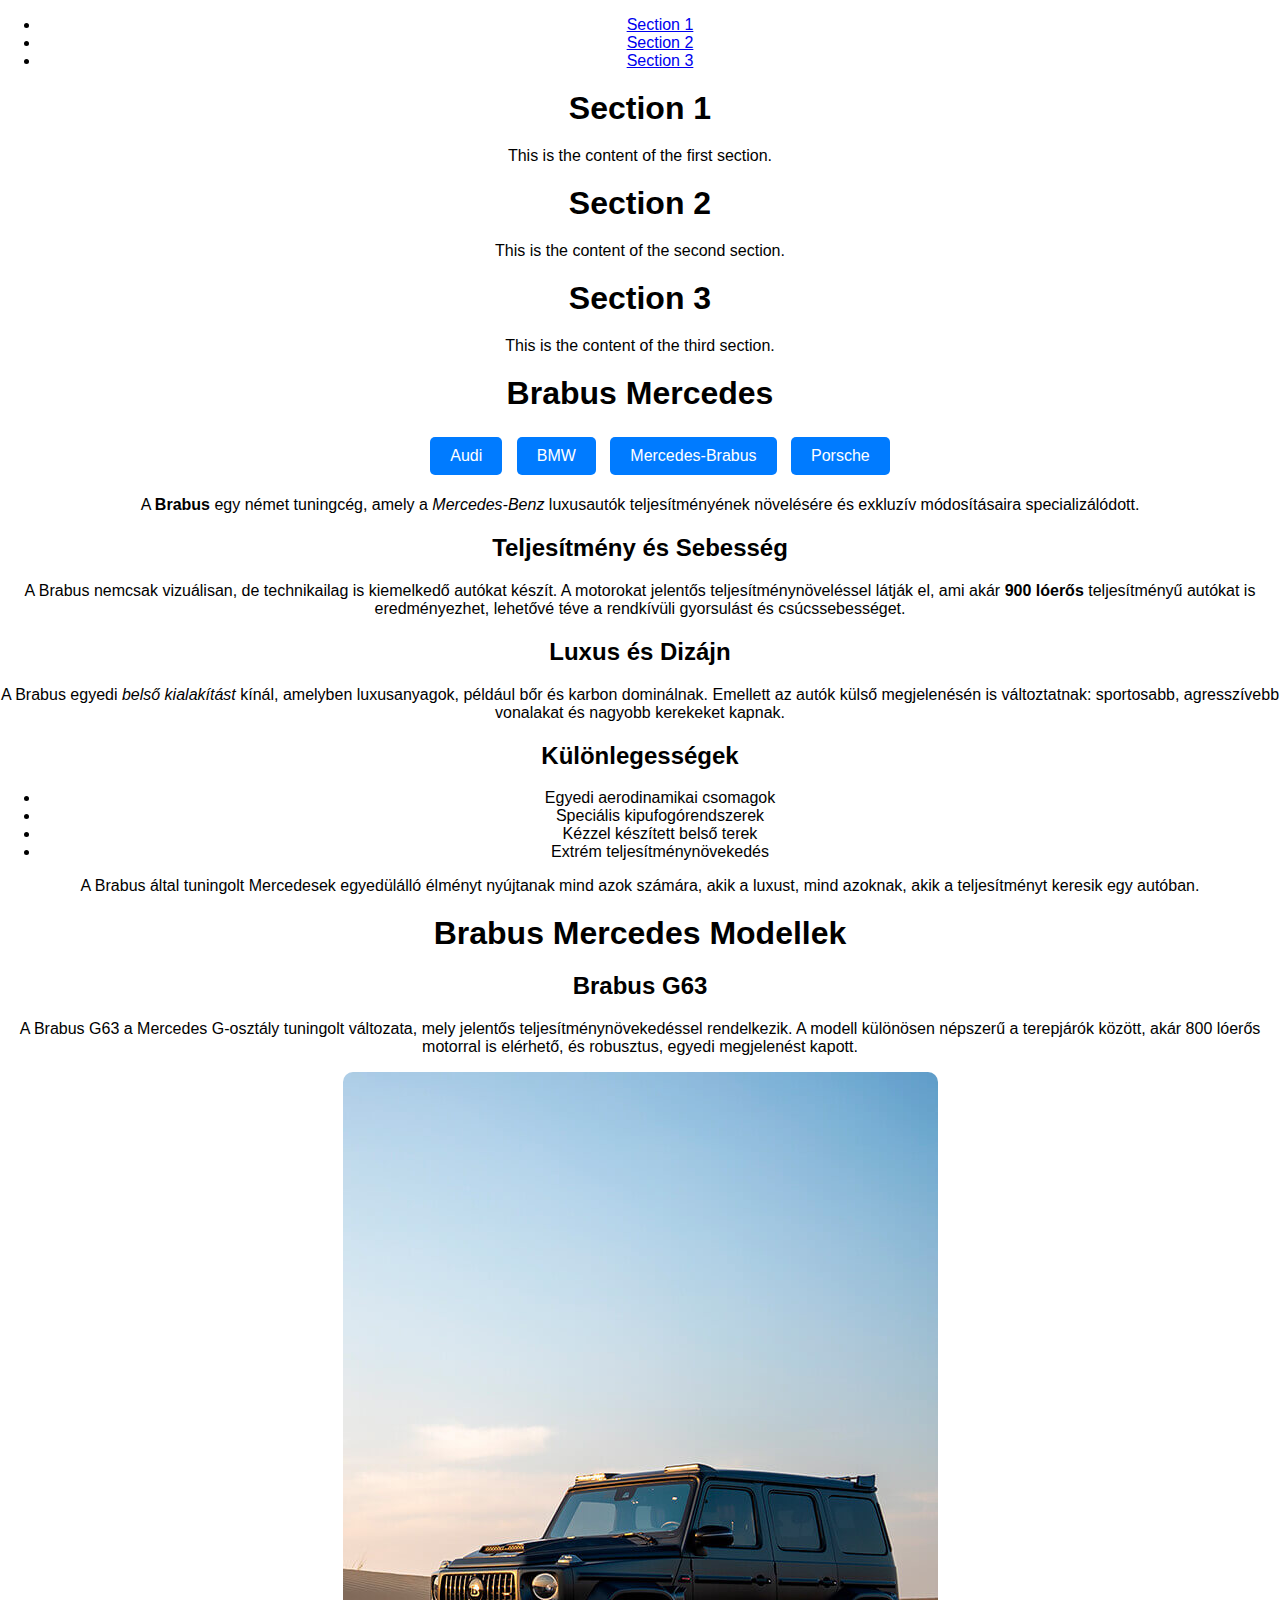
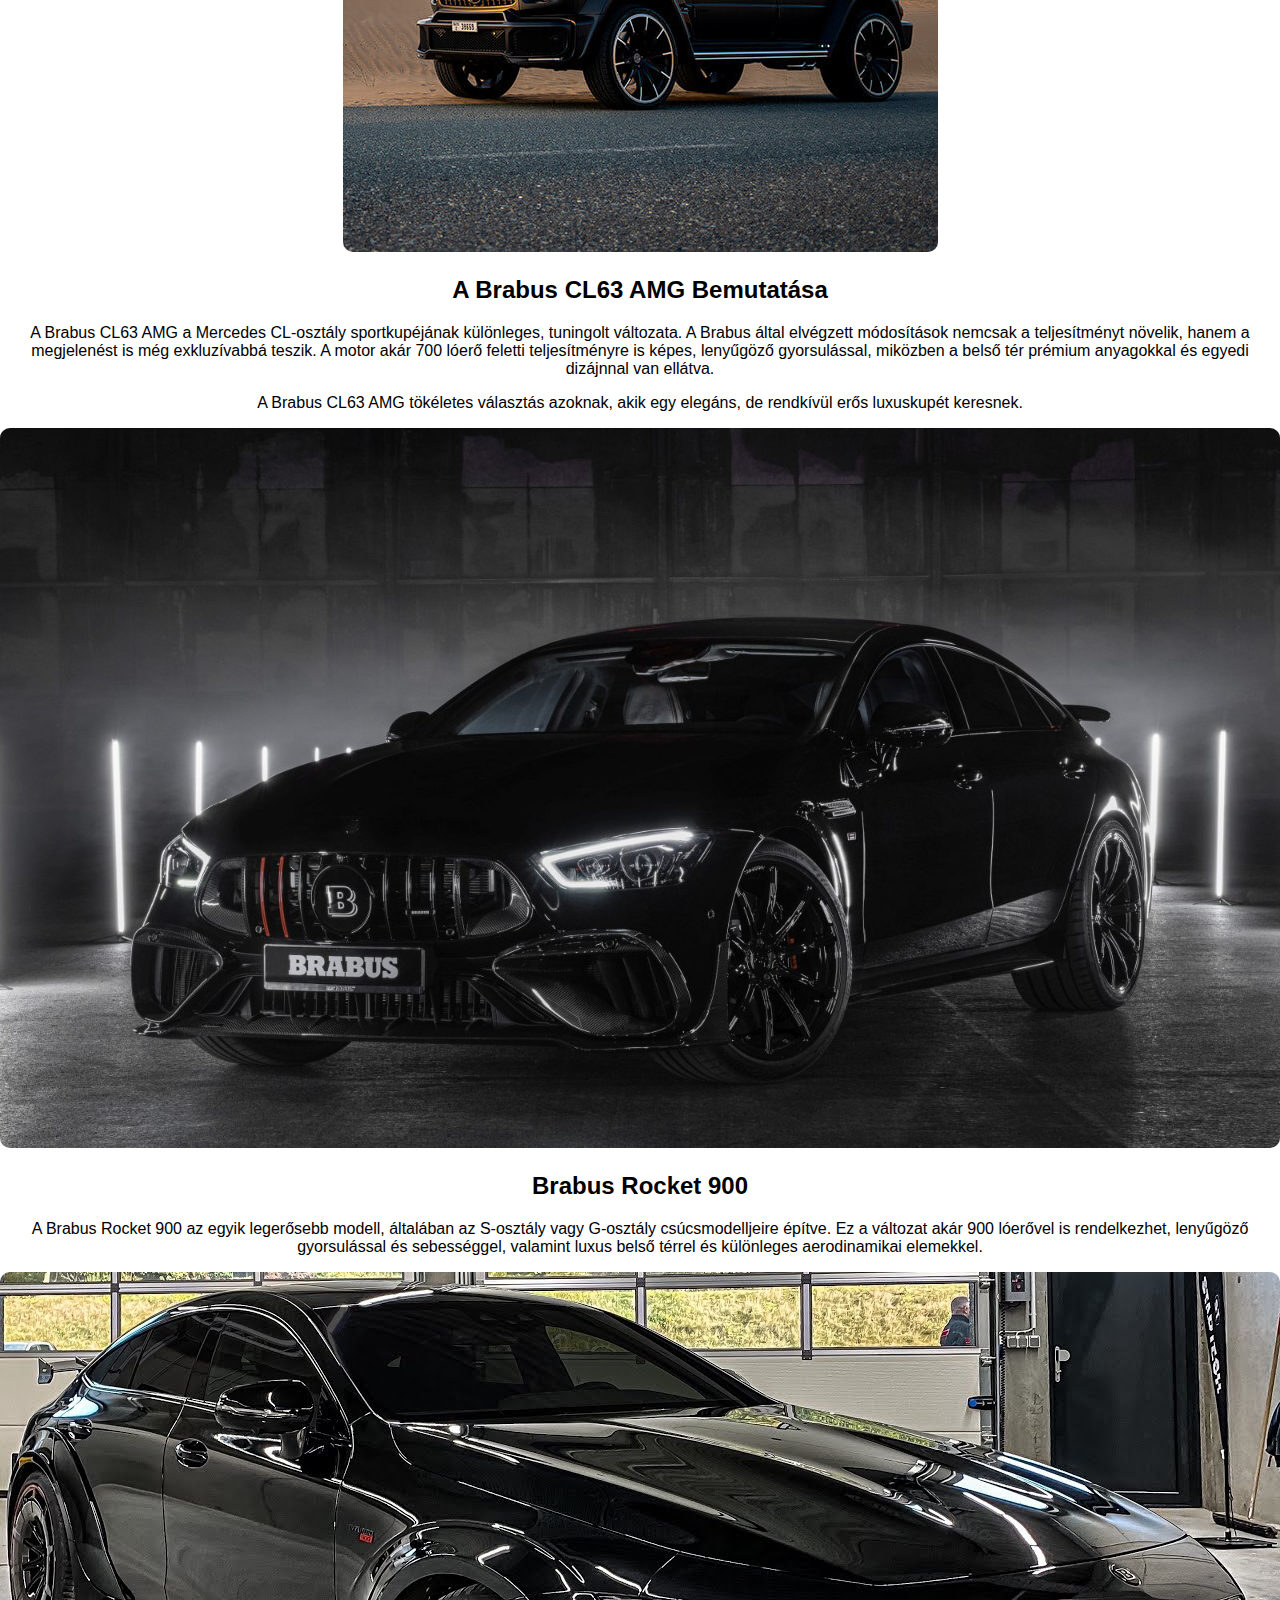
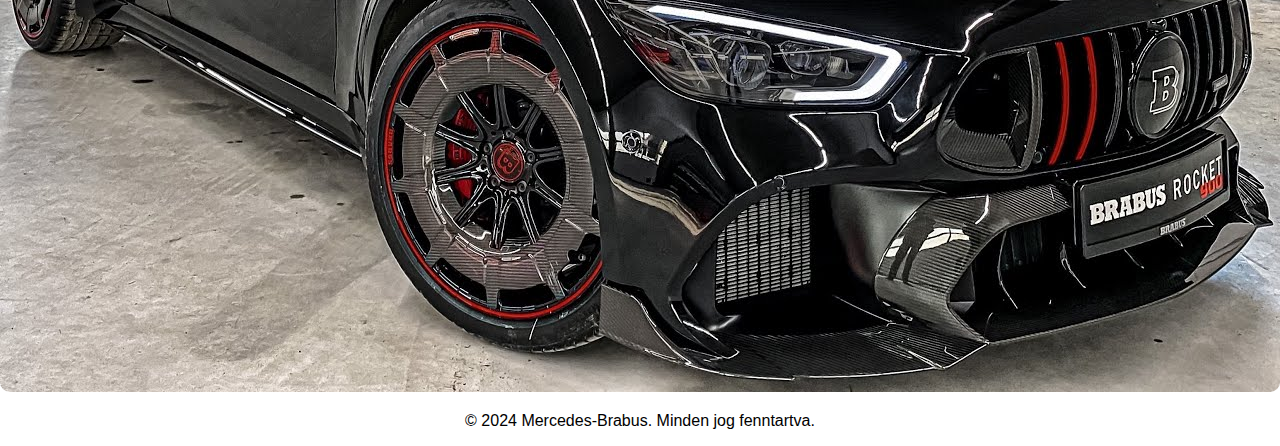
<file: Untitled-1.html>
<!DOCTYPE html>
<html lang="hu">
  <head>
    <meta charset="UTF-8" />
    <meta name="viewport" content="width=device-width, initial-scale=1.0" />
    <meta name="keywords" content="Brabus-Mercedes" />
    <meta name="description" content="Brabus-Mercedes" />
    <link rel="stylesheet" href="bmw.mercedes.css" />
    <title>Gipsies</title>
  </head>
  <body>
    <!-- Navigációs rész -->
    <nav>
        <ul>
            <li><a href="#section1">Section 1</a></li>
            <li><a href="#section2">Section 2</a></li>
            <li><a href="#section3">Section 3</a></li>
        </ul>
    </nav>

    <!-- Fő tartalom -->
    <main>
        <article id="section1">
            <h1>Section 1</h1>
            <p>This is the content of the first section.</p>
        </article>

        <article id="section2">
            <h1>Section 2</h1>
            <p>This is the content of the second section.</p>
        </article>

        <article id="section3">
            <h1>Section 3</h1>
            <p>This is the content of the third section.</p>
        </article>
    </main>

    <header>
      <h1>Brabus Mercedes</h1>
    </header>
    <nav>
      <ul>
        <a href="index.html" class="button">Audi</a>
        <a href="bmw.html" class="button">BMW</a>
        <a href="mercedes-brabus.html" class="button">Mercedes-Brabus</a>
        <a href="porsche.html" class="button">Porsche</a>
      </ul>
    </nav>
    <article>
    <p>
      A <strong>Brabus</strong> egy német tuningcég, amely a
      <em>Mercedes-Benz</em> luxusautók teljesítményének növelésére és exkluzív
      módosításaira specializálódott.
    </p>

    <h2>Teljesítmény és Sebesség</h2>
    <p>
      A Brabus nemcsak vizuálisan, de technikailag is kiemelkedő autókat készít.
      A motorokat jelentős teljesítménynöveléssel látják el, ami akár
      <strong>900 lóerős</strong> teljesítményű autókat is eredményezhet,
      lehetővé téve a rendkívüli gyorsulást és csúcssebességet.
    </p>

    <h2>Luxus és Dizájn</h2>
    <p>
      A Brabus egyedi <em>belső kialakítást</em> kínál, amelyben luxusanyagok,
      például bőr és karbon dominálnak. Emellett az autók külső megjelenésén is
      változtatnak: sportosabb, agresszívebb vonalakat és nagyobb kerekeket
      kapnak.
    </p>

    <h2>Különlegességek</h2>
    <ul>
      <li>Egyedi aerodinamikai csomagok</li>
      <li>Speciális kipufogórendszerek</li>
      <li>Kézzel készített belső terek</li>
      <li>Extrém teljesítménynövekedés</li>
    </ul>

    <p>
      A Brabus által tuningolt Mercedesek egyedülálló élményt nyújtanak mind
      azok számára, akik a luxust, mind azoknak, akik a teljesítményt keresik
      egy autóban.
    </p>

    <h1>Brabus Mercedes Modellek</h1>

    <h2>Brabus G63</h2>
    <p>
      A Brabus G63 a Mercedes G-osztály tuningolt változata, mely jelentős
      teljesítménynövekedéssel rendelkezik. A modell különösen népszerű a
      terepjárók között, akár 800 lóerős motorral is elérhető, és robusztus,
      egyedi megjelenést kapott.
    </p>
    <img
      src="kepek/mobile-header-mercedes-g-800-brabus-black (1).jpg"
      alt="Brabus g63"
    />

    <h2>A Brabus CL63 AMG Bemutatása</h2>

    <p>
      A Brabus CL63 AMG a Mercedes CL-osztály sportkupéjának különleges,
      tuningolt változata. A Brabus által elvégzett módosítások nemcsak a
      teljesítményt növelik, hanem a megjelenést is még exkluzívabbá teszik. A
      motor akár 700 lóerő feletti teljesítményre is képes, lenyűgöző
      gyorsulással, miközben a belső tér prémium anyagokkal és egyedi dizájnnal
      van ellátva.
    </p>
    <p>
      A Brabus CL63 AMG tökéletes választás azoknak, akik egy elegáns, de
      rendkívül erős luxuskupét keresnek.
    </p>
    <img src="kepek/BRABUS-930-Mercedes-AMG-GT-63-S-E-Performance_On-Location-4.jpg" alt="Brabus cl63 amg" />

    <h2>Brabus Rocket 900</h2>
    <p>
      A Brabus Rocket 900 az egyik legerősebb modell, általában az S-osztály
      vagy G-osztály csúcsmodelljeire építve. Ez a változat akár 900 lóerővel is
      rendelkezhet, lenyűgöző gyorsulással és sebességgel, valamint luxus belső
      térrel és különleges aerodinamikai elemekkel.
    </p>
    <img src="kepek/maxresdefault.jpg" alt="Brabus Rocket 900" />
    </article>
    <footer>
      <p>&copy; 2024 Mercedes-Brabus. Minden jog fenntartva.</p>
    </footer>
    </main>
  </body>
</html>
</file>
<file: bmw.mercedes.css>
.button {
    padding: 10px 20px;
    margin: 5px;
    font-size: 16px;
    color: white;
    background-color: #007bff;
    border: none;
    border-radius: 5px;
    cursor: pointer;
    text-decoration: none;
    display: inline-block;
}
.button:hover {
    background-color: #0056b3;
}

body {
    font-family: Arial, sans-serif;
    text-align: center;
    margin: 0;
    padding: 0;
}
h1 {
    margin: 20px 0;
}
.carousel-container {
    position: relative;
    max-width: 80%;
    margin: 20px auto;
    overflow: hidden;
}
.carousel {
    display: flex;
    transition: transform 0.5s ease-in-out;
}
.carousel-item {
    min-width: 100%;
    box-sizing: border-box;
    padding: 20px;
}
img {
    max-width: 100%;
    border-radius: 10px;
}
</file>
